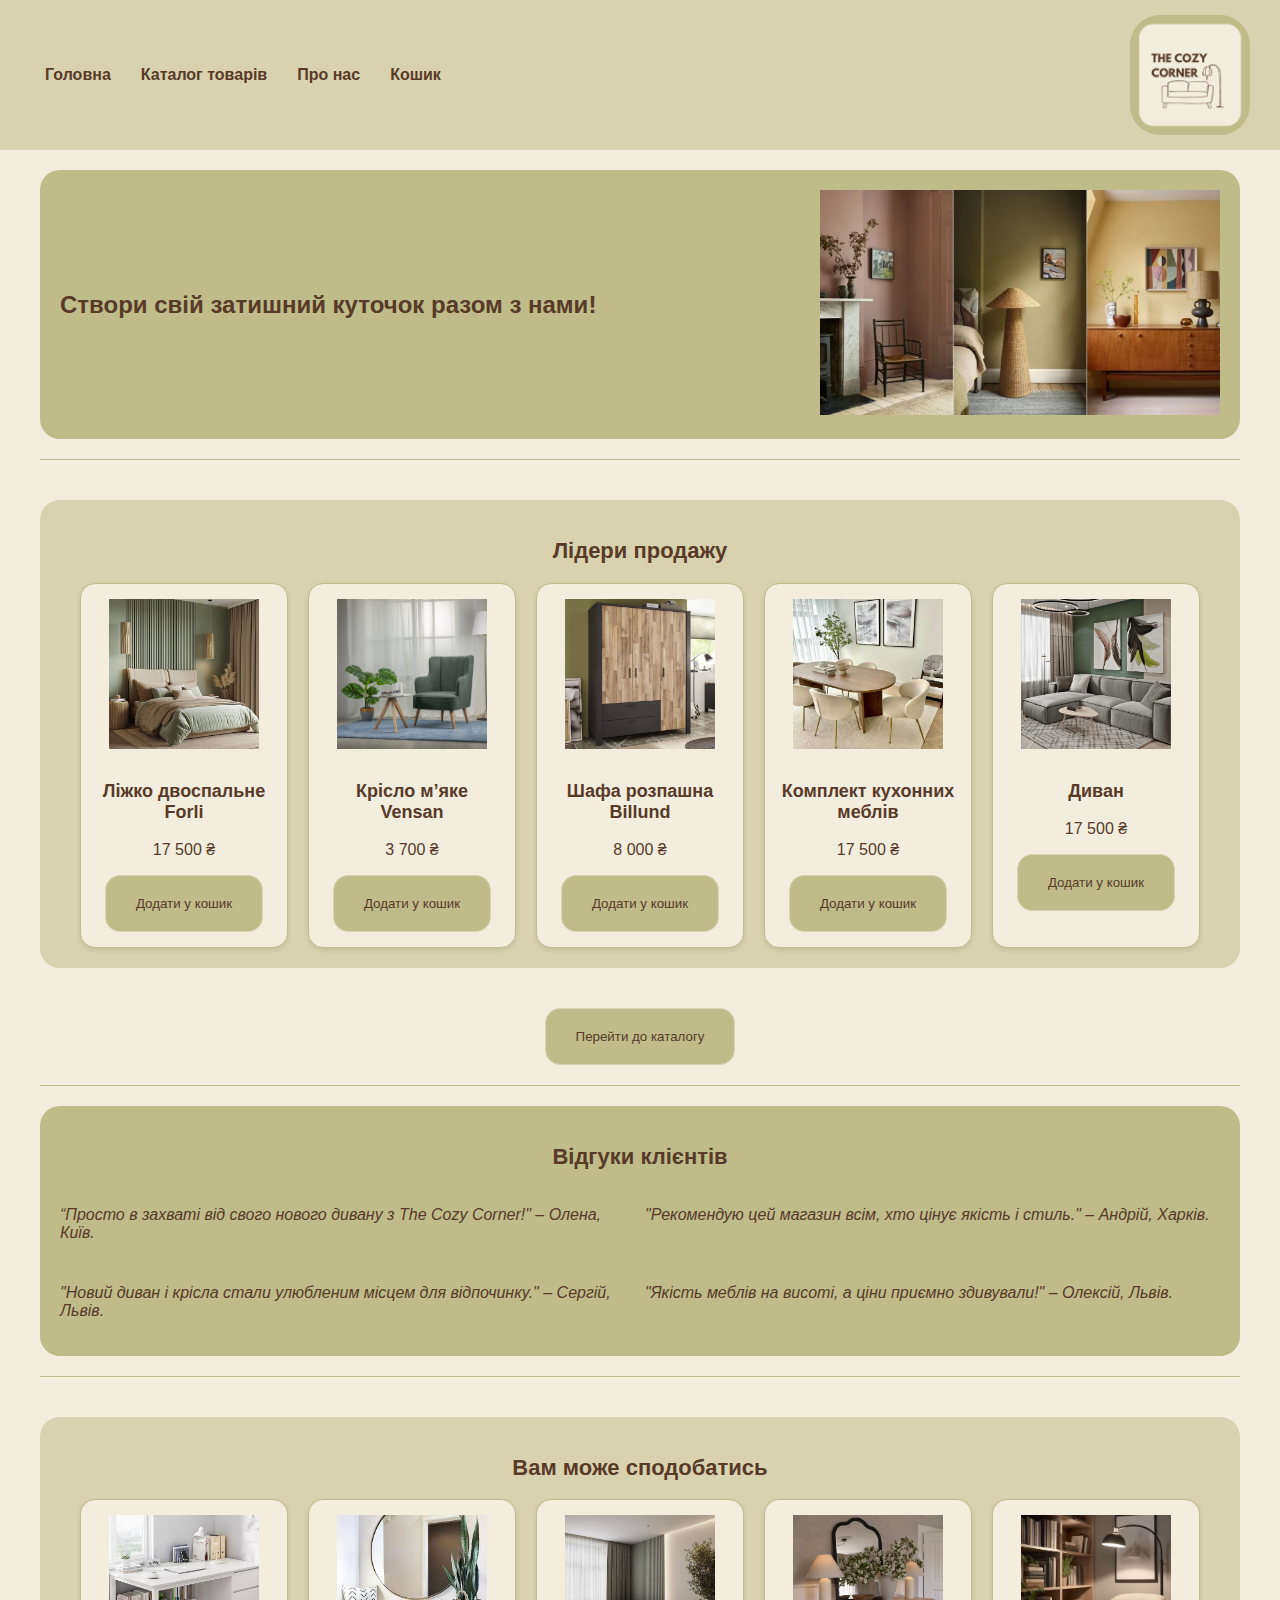
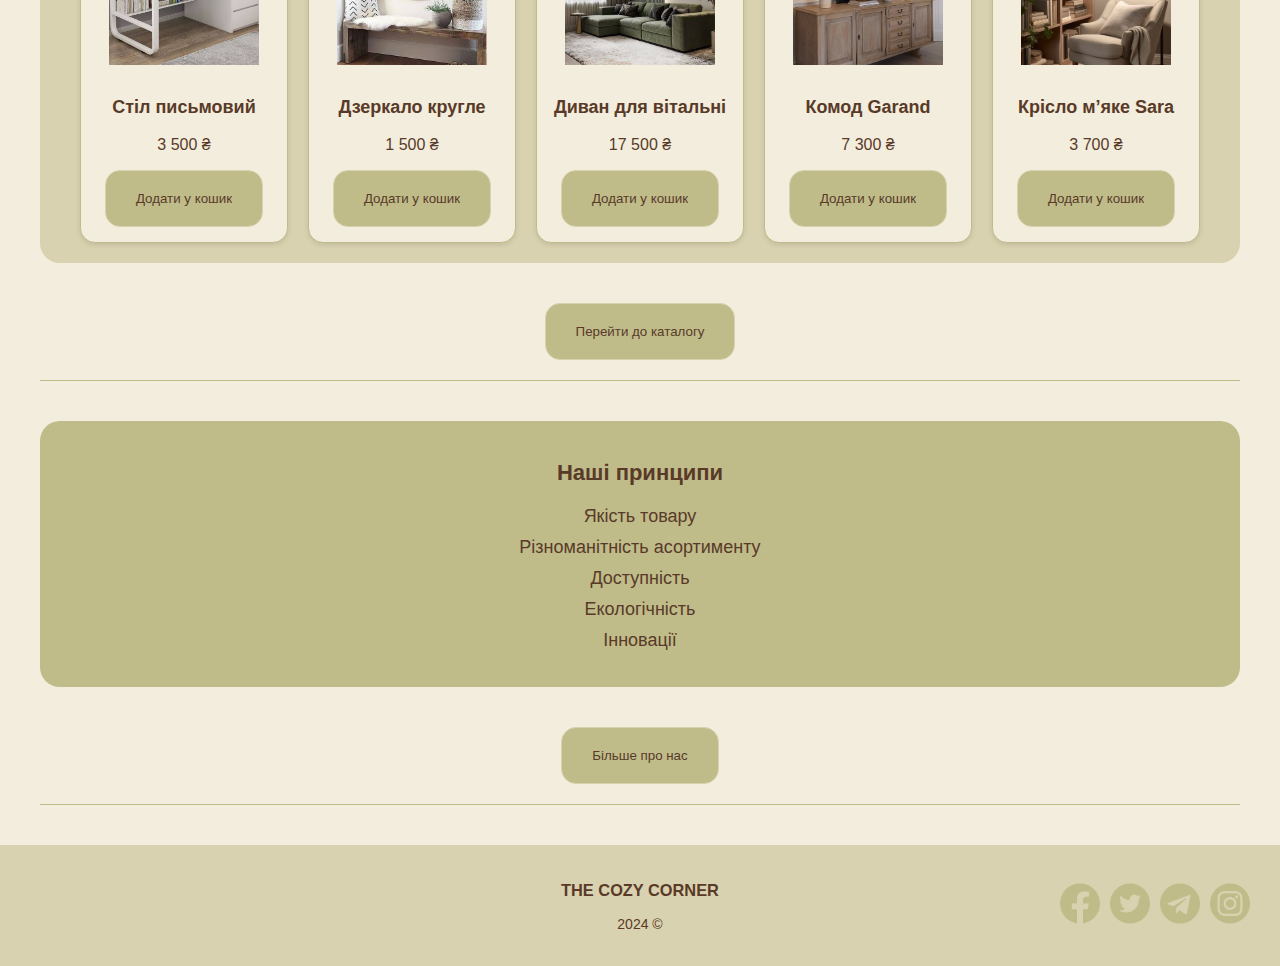
<file: index.html>
<!DOCTYPE html>
<html lang="en">
<head>
    <meta charset="UTF-8">
    <meta name="viewport" content="width=device-width, initial-scale=1.0">
    <link rel="stylesheet" href="style.css">
    <title>THE COZY CORNER</title>
</head>
<body>
    <header>
        <div class="navigation">
            <nav>
            </nav>
        </div>
        <img class="logo" src="./images/Лого.png" width="120" height="auto" alt="Логотип" style="border-radius: 30px;">
    </header>

    <main>
        <div class="intro">
            <div class="intro-text">
                <h2>     Створи свій затишний куточок разом з нами!</h2>
            </div>
            <div class="intro-img">
                <img src="./images/hero.jpg" width="450" height="auto" alt="Інтер'єр">
            </div>
        </div>
        <hr class="custom-line">

        <div class="best-sellers">
            <h2>Лідери продажу</h2>
            <div class="products-grid">
                <div class="product">
                    <img src="./images/ліжка/ліжко1.jpg" alt="Ліжко двоспальне Forli" width="150" height="150">
                    <h3>Ліжко двоспальне Forli</h3>
                    <p>17 500 ₴</p>
                    <button class="add-to-cart" 
                            data-name="Ліжко двоспальне Forli" 
                            data-price="17500" 
                            data-image="./images/ліжка/ліжко1.jpg">Додати у кошик</button>
                </div>
                
                <div class="product">
                    <img src="./images//дивани/крісло1.jpg" alt="Крісло м’яке Vensan" width="150" height="150">
                    <h3>Крісло м’яке Vensan</h3>
                    <p>3 700 ₴</p>
                    <button class="add-to-cart" 
                            data-name="Крісло м’яке Vensan" 
                            data-price="3700" 
                            data-image="./images//дивани/крісло1.jpg">Додати у кошик</button>
                </div>
                
                <div class="product">
                    <img src="./images//шафи/шафа1.jpg" alt="Шафа розпашна Billund" width="150" height="150">
                    <h3>Шафа розпашна Billund</h3>
                    <p>8 000 ₴</p>
                    <button class="add-to-cart" 
                            data-name="Шафа розпашна Billund" 
                            data-price="8000" 
                            data-image="./images//шафи/шафа1.jpg">Додати у кошик</button>
                </div>
                
                <div class="product">
                    <img src="./images//кухні/кухня1.jpg" alt="Комплект кухонних меблів" width="150" height="150">
                    <h3>Комплект кухонних меблів</h3>
                    <p>17 500 ₴</p>
                    <button class="add-to-cart" 
                            data-name="Комплект кухонних меблів" 
                            data-price="17500" 
                            data-image="./images//кухні/кухня1.jpg">Додати у кошик</button>
                </div>
                
                <div class="product">
                    <img src="./images/дивани/диван2.png" alt="Диван" width="150" height="150">
                    <h3>Диван</h3>
                    <p>17 500 ₴</p>
                    <button class="add-to-cart" 
                            data-name="Диван" 
                            data-price="17500" 
                            data-image="./images/дивани/диван2.png">Додати у кошик</button>
                </div>
            </div>
        </div>

        <div id="buttonContainer">
            <a href="catalog.html">
                <button>Перейти до каталогу</button>
            </a>
        </div>
        
        <hr class="custom-line">

        <div class="reviews">
            <h2>Відгуки клієнтів</h2>
            <div class="reviews-grid">
                <div class="review">
                    <p>“Просто в захваті від свого нового дивану з The Cozy Corner!" – Олена, Київ.</p>
                </div>
                <div class="review">
                    <p>"Рекомендую цей магазин всім, хто цінує якість і стиль." – Андрій, Харків.</p>
                </div>
                <div class="review">
                    <p>"Новий диван і крісла стали улюбленим місцем для відпочинку." – Сергій, Львів.</p>
                </div>
                <div class="review">
                    <p>"Якість меблів на висоті, а ціни приємно здивували!" – Олексій, Львів.</p>
                </div>
            </div>
        </div>

        <hr class="custom-line">
       
        <div class="recommended">
            <h2>Вам може сподобатись</h2>
            <div class="products-grid">
                <div class="product">
                    <img src="./images/столи/стіл1.jpg" alt="Стіл письмовий" width="150" height="150">
                    <h3>Стіл письмовий</h3>
                    <p>3 500 ₴</p>
                    <button class="add-to-cart" 
                            data-name="Стіл письмовий" 
                            data-price="3500" 
                            data-image="./images/столи/стіл1.jpg">Додати у кошик</button>
                </div>
                <div class="product">
                    <img src="./images/дзеркало1.jpg" alt="Дзеркало кругле" width="150" height="150">
                    <h3>Дзеркало кругле</h3>
                    <p>1 500 ₴</p>
                    <button class="add-to-cart" 
                            data-name="Дзеркало кругле" 
                            data-price="1500" 
                            data-image="./images/дзеркало1.jpg">Додати у кошик</button>
                </div>
                <div class="product">
                    <img src="./images/дивани/диван1.jpg" alt="Диван для вітальні" width="150" height="150">
                    <h3>Диван для вітальні</h3>
                    <p>17 500 ₴</p>
                    <button class="add-to-cart" 
                            data-name="Диван для вітальні" 
                            data-price="17500" 
                            data-image="./images/дивани/диван1.jpg">Додати у кошик</button>
                </div>
                <div class="product">
                    <img src="./images/комоди/комод1.jpg" alt="Комод Garand" width="150" height="150">
                    <h3>Комод Garand</h3>
                    <p>7 300 ₴</p>
                    <button class="add-to-cart" 
                            data-name="Комод Garand" 
                            data-price="7300" 
                            data-image="./images/комоди/комод1.jpg">Додати у кошик</button>
                </div>
                <div class="product">
                    <img src="./images/дивани/крісло2.png" alt="Крісло м’яке Sara" width="150" height="150">
                    <h3>Крісло м’яке Sara</h3>
                    <p>3 700 ₴</p>
                    <button class="add-to-cart" 
                            data-name="Крісло м’яке Sara" 
                            data-price="3700" 
                            data-image="./images/дивани/крісло2.png">Додати у кошик</button>
                </div>
            </div>
            
        </div>

        <div id="buttonContainer">
            <a href="catalog.html">
                <button>Перейти до каталогу</button>
            </a>
        </div>
        
        <hr class="custom-line">

        <div class="principles">
            <h2>Наші принципи</h2>
            <ul>
                <li>Якість товару</li>
                <li>Різноманітність асортименту</li>
                <li>Доступність</li>
                <li>Екологічність</li>
                <li>Інновації</li>
            </ul>
        </div>
        
        <div id="buttonContainer">
            <a href="about.html">
                <button>Більше про нас</button>
            </a>
        </div>

        <hr class="custom-line">

    </main>
    
    <footer>
        <h3>THE COZY CORNER</h3>
        <p>2024 ©</p>
        <nav>
            <ul class="social-icons">
                <li><a href="#"><img src="./icons/facebook.png" alt="Facebook"></a></li>
                <li><a href="#"><img src="./icons/twitter.png" alt="Twitter"></a></li>
                <li><a href="#"><img src="./icons/telegram.png" alt="Telegram"></a></li>
                <li><a href="#"><img src="./icons/instagram.png" alt="Instagram"></a></li>
            </ul>
        </nav>
    </footer>

    <script src="menu.js"></script>
    <script src="basket.js"></script>
    
</body>
</html>
</file>
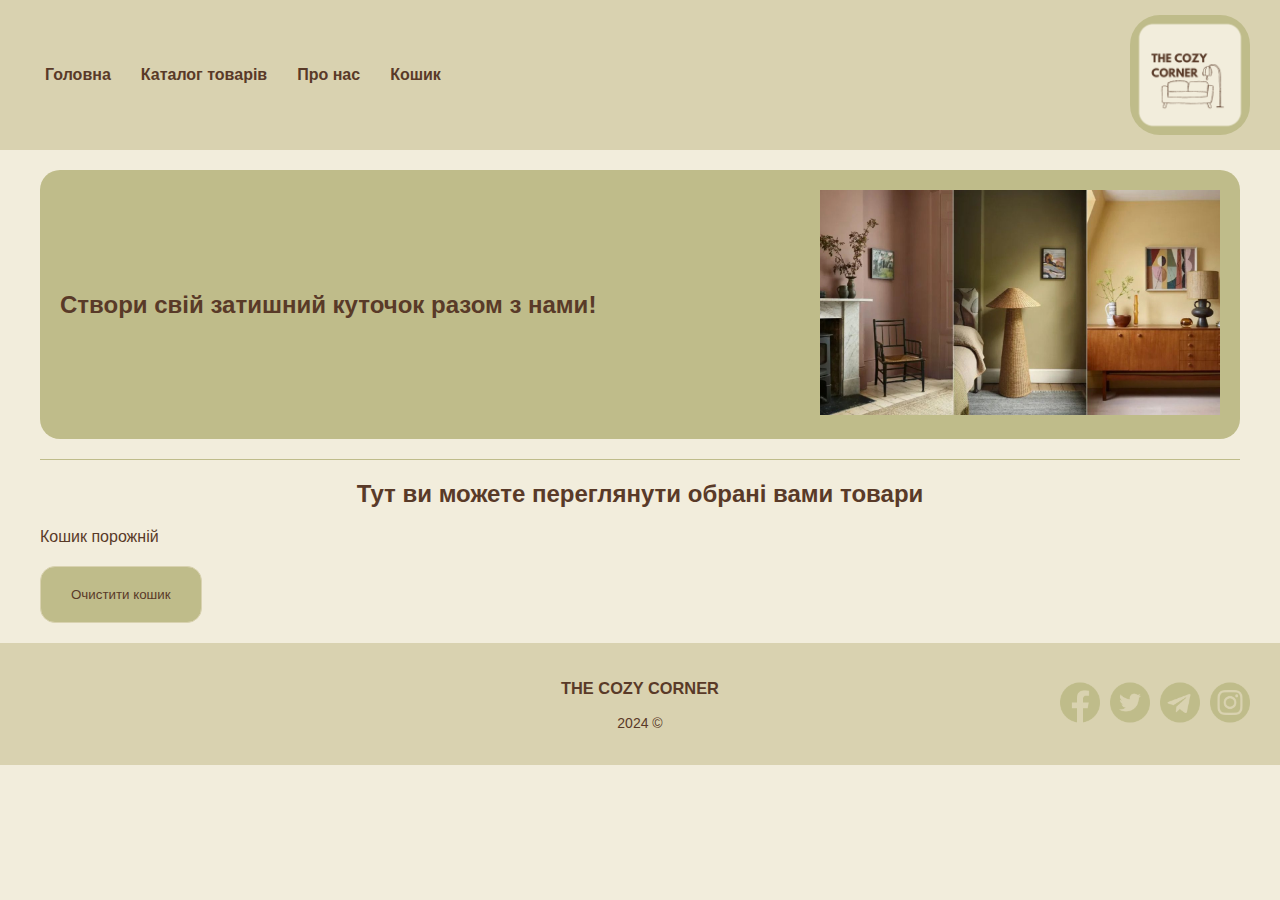
<file: basket.html>
<!DOCTYPE html>
<html lang="en">
<head>
    <meta charset="UTF-8">
    <meta name="viewport" content="width=device-width, initial-scale=1.0">
    <link rel="stylesheet" href="style.css">
    <title>КОШИК</title>
</head>
<body>
    <header>
        <div class="navigation">
            <nav>
            </nav>
        </div>
        <img class="logo" src="./images/Лого.png" width="120" height="auto" alt="Логотип" style="border-radius: 30px;">
    </header>

    <main>
        <div class="intro">
            <div class="intro-text">
                <h2>     Створи свій затишний куточок разом з нами!</h2>
            </div>
            <div class="intro-img">
                <img src="./images/hero.jpg" width="450" height="auto" alt="Інтер'єр">
            </div>
        </div>
        <hr class="custom-line">
        <h2 style="text-align: center;">Тут ви можете переглянути обрані вами товари</h2>
        <div id="cart-items"></div>
        <button id="clear-cart" style="margin-top: 20px;">Очистити кошик</button>
    </main>
    
    <footer>
        <h3>THE COZY CORNER</h3>
        <p>2024 ©</p>
        <nav>
            <ul class="social-icons">
                <li><a href="#"><img src="./icons/facebook.png" alt="Facebook"></a></li>
                <li><a href="#"><img src="./icons/twitter.png" alt="Twitter"></a></li>
                <li><a href="#"><img src="./icons/telegram.png" alt="Telegram"></a></li>
                <li><a href="#"><img src="./icons/instagram.png" alt="Instagram"></a></li>
            </ul>
        </nav>
    </footer>
    <script>
        // Відображення товарів у кошику
        const cartItemsContainer = document.getElementById('cart-items');
        const cart = JSON.parse(localStorage.getItem('cart')) || [];
    
        if (cart.length > 0) {
            cart.forEach(item => {
                const itemElement = document.createElement('div');
                itemElement.classList.add('cart-item');
    
                // Додаємо зображення товару
                const itemImage = document.createElement('img');
                itemImage.src = item.image;
                itemImage.alt = item.name;
                itemImage.width = 100;
    
                // Додаємо текстову інформацію
                const itemDetails = document.createElement('div');
                itemDetails.innerHTML = `
                    <h3>${item.name}</h3>
                    <p>${item.price} ₴</p>
                `;
    
                // Додаємо елементи до контейнера
                itemElement.appendChild(itemImage);
                itemElement.appendChild(itemDetails);
    
                cartItemsContainer.appendChild(itemElement);
            });
        } else {
            cartItemsContainer.textContent = 'Кошик порожній';
        }
    
        // Очищення кошика
        const clearCartButton = document.getElementById('clear-cart');
        clearCartButton.addEventListener('click', () => {
            localStorage.removeItem('cart');
            cartItemsContainer.textContent = 'Кошик порожній';
            alert('Кошик очищено!');
        });
    </script>

    <script src="menu.js"></script>
    <script src="basket.js"></script>
    
</body>
</html>
</file>
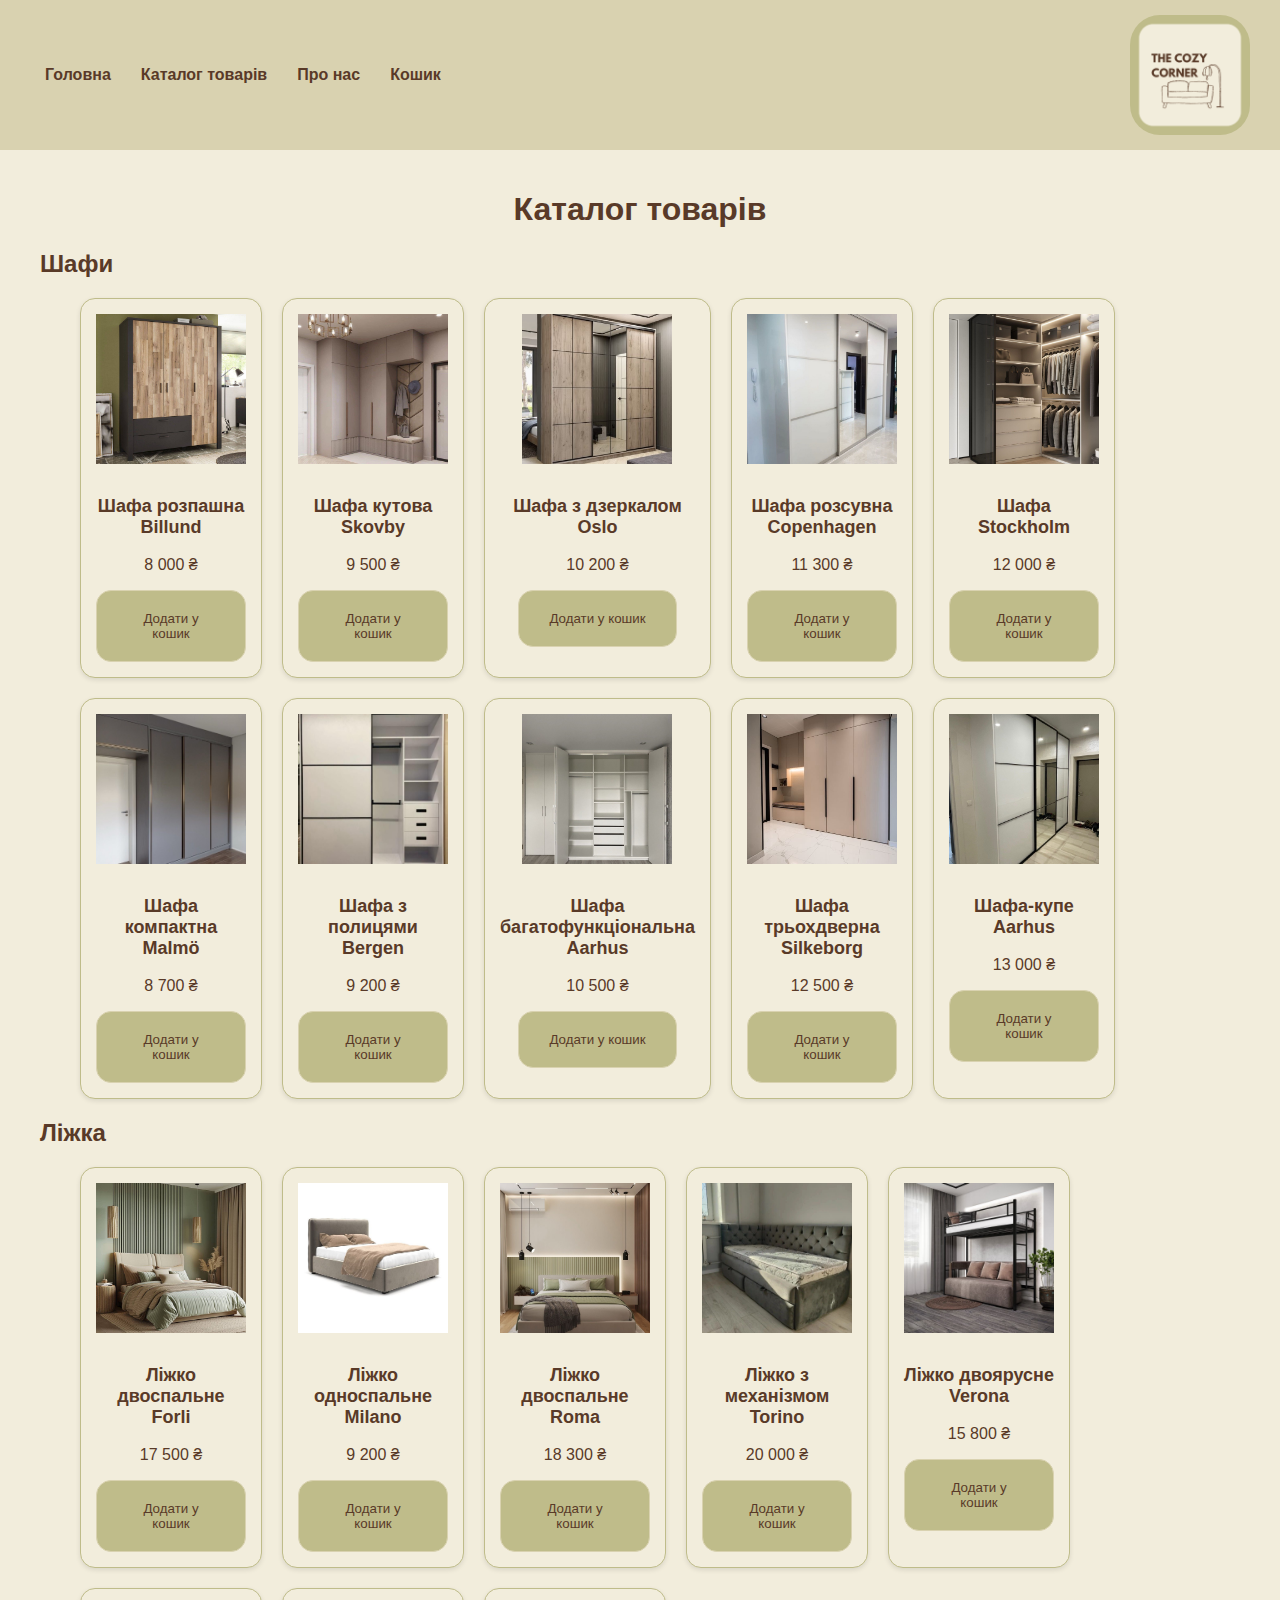
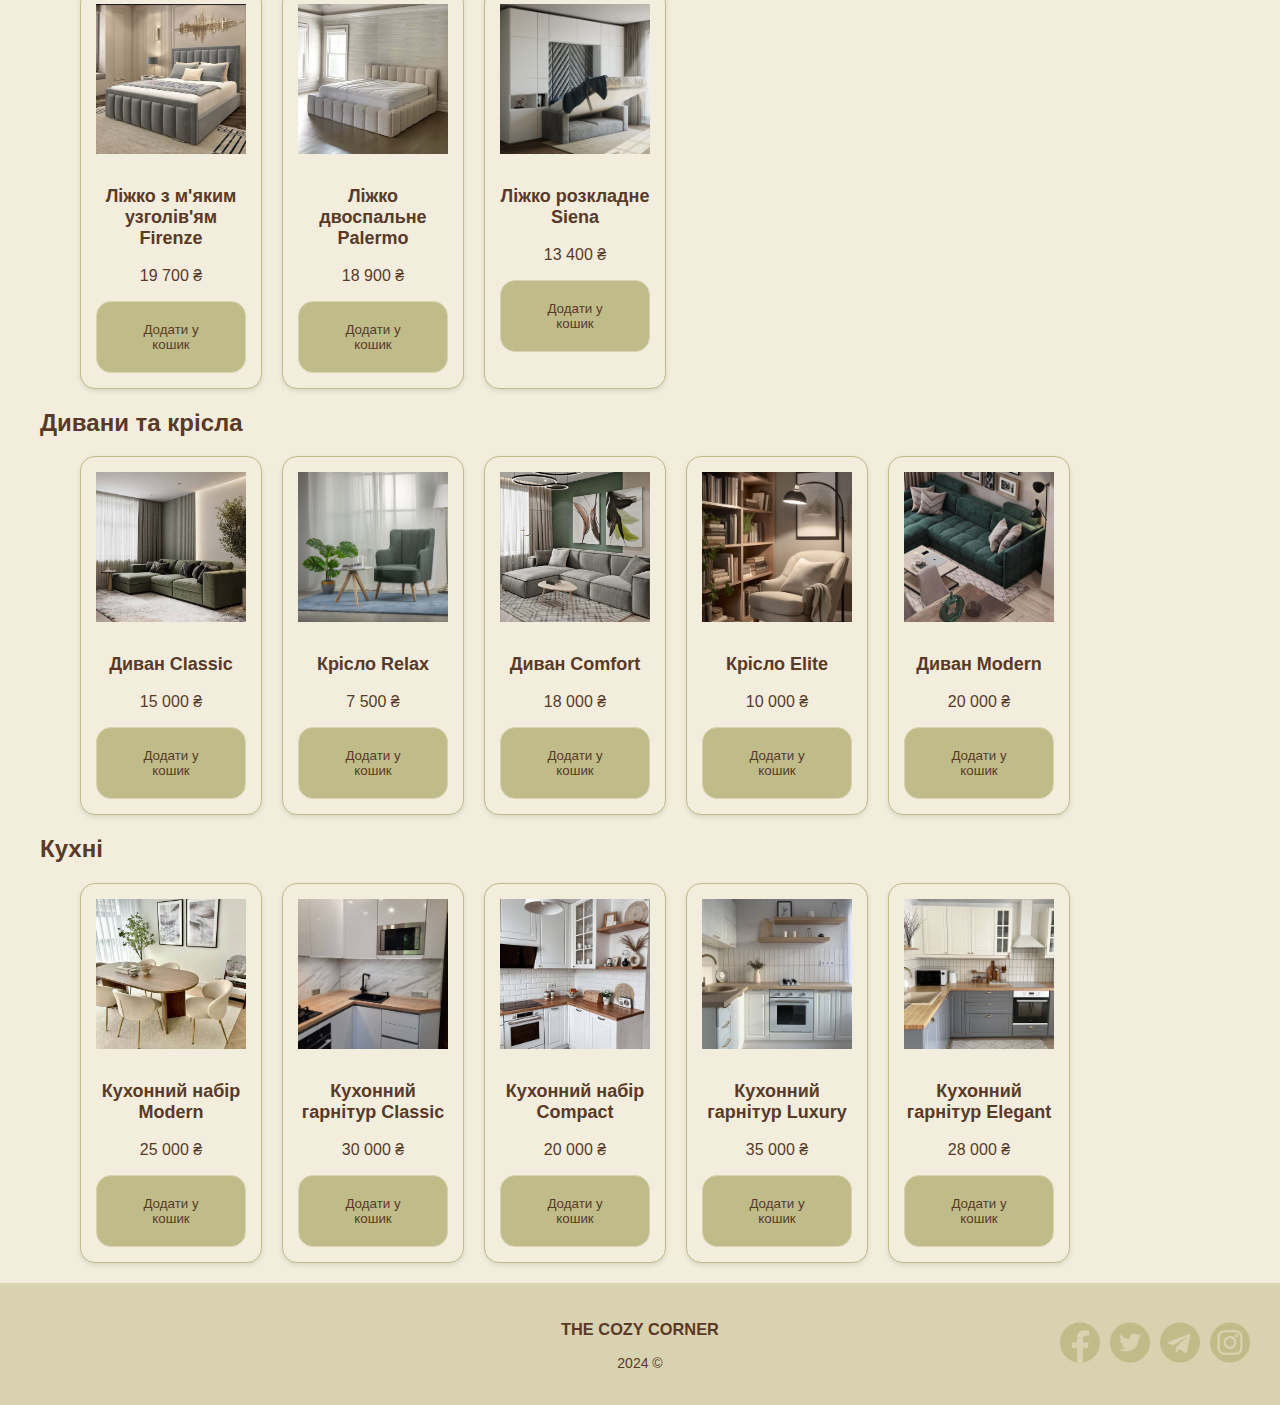
<file: catalog.html>
<!DOCTYPE html>
<html lang="en">
<head>
    <meta charset="UTF-8">
    <meta name="viewport" content="width=device-width, initial-scale=1.0">
    <link rel="stylesheet" href="style.css">
    <title>КАТАЛОГ</title>
</head>
<body>
    <header>
        <div class="navigation">
            <nav>
            </nav>
        </div>
        <img class="logo" src="./images/Лого.png" width="120" height="auto" alt="Логотип" style="border-radius: 30px;">
    </header>

    <main>
        <h1 style="text-align: center;">Каталог товарів</h1>

        <section id="wardrobes">
            <h2>Шафи</h2>
            <div class="products-grid">
                <div class="products-grid">
                    <div class="product">
                        <img src="./images/шафи/шафа1.jpg" alt="Шафа розпашна Billund" width="150" height="150">
                        <h3>Шафа розпашна Billund</h3>
                        <p>8 000 ₴</p>
                        <button class="add-to-cart" 
                                data-name="Шафа розпашна Billund" 
                                data-price="8000" 
                                data-image="./images/шафи/шафа1.jpg">Додати у кошик</button>
                    </div>
                    <div class="product">
                        <img src="./images/шафи/шафа2.png" alt="Шафа кутова Skovby" width="150" height="150">
                        <h3>Шафа кутова Skovby</h3>
                        <p>9 500 ₴</p>
                        <button class="add-to-cart" 
                                data-name="Шафа кутова Skovby" 
                                data-price="9500" 
                                data-image="./images/шафи/шафа2.png">Додати у кошик</button>
                    </div>
                    <div class="product">
                        <img src="./images/шафи/шафа3.png" alt="Шафа з дзеркалом Oslo" width="150" height="150">
                        <h3>Шафа з дзеркалом Oslo</h3>
                        <p>10 200 ₴</p>
                        <button class="add-to-cart" 
                                data-name="Шафа з дзеркалом Oslo" 
                                data-price="10200" 
                                data-image="./images/шафи/шафа3.png">Додати у кошик</button>
                    </div>
                    <div class="product">
                        <img src="./images/шафи/шафа4.png" alt="Шафа розсувна Copenhagen" width="150" height="150">
                        <h3>Шафа розсувна Copenhagen</h3>
                        <p>11 300 ₴</p>
                        <button class="add-to-cart" 
                                data-name="Шафа розсувна Copenhagen" 
                                data-price="11300" 
                                data-image="./images/шафи/шафа4.png">Додати у кошик</button>
                    </div>
                    <div class="product">
                        <img src="./images/шафи/шафа5.png" alt="Шафа Stockholm" width="150" height="150">
                        <h3>Шафа Stockholm</h3>
                        <p>12 000 ₴</p>
                        <button class="add-to-cart" 
                                data-name="Шафа Stockholm" 
                                data-price="12000" 
                                data-image="./images/шафи/шафа5.png">Додати у кошик</button>
                    </div>
                    <div class="product">
                        <img src="./images/шафи/шафа6.png" alt="Шафа компактна Malmö" width="150" height="150">
                        <h3>Шафа компактна Malmö</h3>
                        <p>8 700 ₴</p>
                        <button class="add-to-cart" 
                                data-name="Шафа компактна Malmö" 
                                data-price="8700" 
                                data-image="./images/шафи/шафа6.png">Додати у кошик</button>
                    </div>
                    <div class="product">
                        <img src="./images/шафи/шафа7.png" alt="Шафа з полицями Bergen" width="150" height="150">
                        <h3>Шафа з полицями Bergen</h3>
                        <p>9 200 ₴</p>
                        <button class="add-to-cart" 
                                data-name="Шафа з полицями Bergen" 
                                data-price="9200" 
                                data-image="./images/шафи/шафа7.png">Додати у кошик</button>
                    </div>
                    <div class="product">
                        <img src="./images/шафи/шафа8.png" alt="Шафа багатофункціональна Aarhus" width="150" height="150">
                        <h3>Шафа багатофункціональна Aarhus</h3>
                        <p>10 500 ₴</p>
                        <button class="add-to-cart" 
                                data-name="Шафа багатофункціональна Aarhus" 
                                data-price="10500" 
                                data-image="./images/шафи/шафа8.png">Додати у кошик</button>
                    </div>
                    <div class="product">
                        <img src="./images/шафи/шафа9.png" alt="Шафа трьохдверна Silkeborg" width="150" height="150">
                        <h3>Шафа трьохдверна Silkeborg</h3>
                        <p>12 500 ₴</p>
                        <button class="add-to-cart" 
                                data-name="Шафа трьохдверна Silkeborg" 
                                data-price="12500" 
                                data-image="./images/шафи/шафа9.png">Додати у кошик</button>
                    </div>
                    <div class="product">
                        <img src="./images/шафи/шафа10.png" alt="Шафа-купе Aarhus" width="150" height="150">
                        <h3>Шафа-купе Aarhus</h3>
                        <p>13 000 ₴</p>
                        <button class="add-to-cart" 
                                data-name="Шафа-купе Aarhus" 
                                data-price="13000" 
                                data-image="./images/шафи/шафа10.png">Додати у кошик</button>
                    </div>
                </div>
                
        </div>
            
        </section>
        
        <section id="beds">
            <h2>Ліжка</h2>
              <div class="products-grid">
                <div class="products-grid">
                    <div class="product">
                        <img src="./images/ліжка/ліжко1.jpg" alt="Ліжко двоспальне Forli" width="150" height="150">
                        <h3>Ліжко двоспальне Forli</h3>
                        <p>17 500 ₴</p>
                        <button class="add-to-cart" 
                                data-name="Ліжко двоспальне Forli" 
                                data-price="17500" 
                                data-image="./images/ліжка/ліжко1.jpg">Додати у кошик</button>
                    </div>
                    <div class="product">
                        <img src="./images/ліжка/ліжко2.png" alt="Ліжко односпальне Milano" width="150" height="150">
                        <h3>Ліжко односпальне Milano</h3>
                        <p>9 200 ₴</p>
                        <button class="add-to-cart" 
                                data-name="Ліжко односпальне Milano" 
                                data-price="9200" 
                                data-image="./images/ліжка/ліжко2.png">Додати у кошик</button>
                    </div>
                    <div class="product">
                        <img src="./images/ліжка/ліжко3.png" alt="Ліжко двоспальне Roma" width="150" height="150">
                        <h3>Ліжко двоспальне Roma</h3>
                        <p>18 300 ₴</p>
                        <button class="add-to-cart" 
                                data-name="Ліжко двоспальне Roma" 
                                data-price="18300" 
                                data-image="./images/ліжка/ліжко3.png">Додати у кошик</button>
                    </div>
                    <div class="product">
                        <img src="./images/ліжка/ліжко4.png" alt="Ліжко з механізмом Torino" width="150" height="150">
                        <h3>Ліжко з механізмом Torino</h3>
                        <p>20 000 ₴</p>
                        <button class="add-to-cart" 
                                data-name="Ліжко з механізмом Torino" 
                                data-price="20000" 
                                data-image="./images/ліжка/ліжко4.png">Додати у кошик</button>
                    </div>
                    <div class="product">
                        <img src="./images/ліжка/ліжко5.png" alt="Ліжко двоярусне Verona" width="150" height="150">
                        <h3>Ліжко двоярусне Verona</h3>
                        <p>15 800 ₴</p>
                        <button class="add-to-cart" 
                                data-name="Ліжко двоярусне Verona" 
                                data-price="15800" 
                                data-image="./images/ліжка/ліжко5.png">Додати у кошик</button>
                    </div>
                    <div class="product">
                        <img src="./images/ліжка/ліжко6.png" alt="Ліжко з м'яким узголів'ям Firenze" width="150" height="150">
                        <h3>Ліжко з м'яким узголів'ям Firenze</h3>
                        <p>19 700 ₴</p>
                        <button class="add-to-cart" 
                                data-name="Ліжко з м'яким узголів'ям Firenze" 
                                data-price="19700" 
                                data-image="./images/ліжка/ліжко6.png">Додати у кошик</button>
                    </div>
                    <div class="product">
                        <img src="./images/ліжка/ліжко7.png" alt="Ліжко двоспальне Palermo" width="150" height="150">
                        <h3>Ліжко двоспальне Palermo</h3>
                        <p>18 900 ₴</p>
                        <button class="add-to-cart" 
                                data-name="Ліжко двоспальне Palermo" 
                                data-price="18900" 
                                data-image="./images/ліжка/ліжко7.png">Додати у кошик</button>
                    </div>
                    <div class="product">
                        <img src="./images/ліжка/ліжко8.png" alt="Ліжко розкладне Siena" width="150" height="150">
                        <h3>Ліжко  розкладне  Siena</h3>
                        <p>13 400 ₴</p>
                        <button class="add-to-cart" 
                                data-name="Ліжко розкладне Siena" 
                                data-price="13400" 
                                data-image="./images/ліжка/ліжко8.png">Додати у кошик</button>
                    </div>
                </div>
                
            </div>
        </section>
    
        <section id="sofas">
            <h2>Дивани та крісла</h2>
            <div class="products-grid">
                <div class="products-grid">
                    <div class="product">
                        <img src="./images/дивани/диван1.jpg" alt="Диван Classic" width="150" height="150">
            <h3>Диван Classic</h3>
            <p>15 000 ₴</p>
            <button class="add-to-cart" 
                    data-name="Диван Classic" 
                    data-price="15000" 
                    data-image="./images/дивани/диван1.jpg">Додати у кошик</button>
        </div>
        <div class="product">
            <img src="./images/дивани/крісло1.jpg" alt="Крісло Relax" width="150" height="150">
            <h3>Крісло Relax</h3>
            <p>7 500 ₴</p>
            <button class="add-to-cart" 
                    data-name="Крісло Relax" 
                    data-price="7500" 
                    data-image="./images/дивани/крісло1.jpg">Додати у кошик</button>
        </div>
        <div class="product">
            <img src="./images/дивани/диван2.png" alt="Диван Comfort" width="150" height="150">
            <h3>Диван Comfort</h3>
            <p>18 000 ₴</p>
            <button class="add-to-cart" 
                    data-name="Диван Comfort" 
                    data-price="18000" 
                    data-image="./images/дивани/диван2.png">Додати у кошик</button>
        </div>
        <div class="product">
            <img src="./images/дивани/крісло2.png" alt="Крісло Elite" width="150" height="150">
            <h3>Крісло Elite</h3>
            <p>10 000 ₴</p>
            <button class="add-to-cart" 
                    data-name="Крісло Elite" 
                    data-price="10000" 
                    data-image="./images/дивани/крісло2.png">Додати у кошик</button>
        </div>
        <div class="product">
            <img src="./images/дивани/диван3.png" alt="Диван Modern" width="150" height="150">
            <h3>Диван Modern</h3>
            <p>20 000 ₴</p>
            <button class="add-to-cart" 
                    data-name="Диван Modern" 
                    data-price="20000" 
                    data-image="./images/дивани/диван3.png">Додати у кошик</button>
        </div>
                   
                </div>
          
        </section>
    
        
        <section id="kitchens">
            <h2>Кухні</h2>
            <div class="products-grid">
                <div class="products-grid">
                    <div class="product">
                        <img src="./images/кухні/кухня1.jpg" alt="Кухонний набір Modern" width="150" height="150">
                        <h3>Кухонний набір Modern</h3>
                        <p>25 000 ₴</p>
                        <button class="add-to-cart" 
                                data-name="Кухонний набір Modern" 
                                data-price="25000" 
                                data-image="./images/кухні/кухня1.jpg">Додати у кошик</button>
                    </div>
                    <div class="product">
                        <img src="./images/кухні/кухня2.png" alt="Кухонний гарнітур Classic" width="150" height="150">
                        <h3>Кухонний гарнітур Classic</h3>
                        <p>30 000 ₴</p>
                        <button class="add-to-cart" 
                                data-name="Кухонний гарнітур Classic" 
                                data-price="30000" 
                                data-image="./images/кухні/кухня2.png">Додати у кошик</button>
                    </div>
                    <div class="product">
                        <img src="./images/кухні/кухня3.png" alt="Кухонний набір Compact" width="150" height="150">
                        <h3>Кухонний набір Compact</h3>
                        <p>20 000 ₴</p>
                        <button class="add-to-cart" 
                                data-name="Кухонний набір Compact" 
                                data-price="20000" 
                                data-image="./images/кухні/кухня3.png">Додати у кошик</button>
                    </div>
                    <div class="product">
                        <img src="./images/кухні/кухня4.png" alt="Кухонний гарнітур Luxury" width="150" height="150">
                        <h3>Кухонний гарнітур Luxury</h3>
                        <p>35 000 ₴</p>
                        <button class="add-to-cart" 
                                data-name="Кухонний гарнітур Luxury" 
                                data-price="35000" 
                                data-image="./images/кухні/кухня4.png">Додати у кошик</button>
                    </div>
                    <div class="product">
                        <img src="./images/кухні/кухня5.png" alt="Кухонний гарнітур Elegant" width="150" height="150">
                        <h3>Кухонний гарнітур Elegant</h3>
                        <p>28 000 ₴</p>
                        <button class="add-to-cart" 
                                data-name="Кухонний гарнітур Elegant" 
                                data-price="28000" 
                                data-image="./images/кухні/кухня5.png">Додати у кошик</button>
                    </div>
                </div>
 
                
        </section>
        
       
    
    </main>
    
    <footer>
        <h3>THE COZY CORNER</h3>
        <p>2024 ©</p>
        <nav>
            <ul class="social-icons">
                <li><a href="#"><img src="./icons/facebook.png" alt="Facebook"></a></li>
                <li><a href="#"><img src="./icons/twitter.png" alt="Twitter"></a></li>
                <li><a href="#"><img src="./icons/telegram.png" alt="Telegram"></a></li>
                <li><a href="#"><img src="./icons/instagram.png" alt="Instagram"></a></li>
            </ul>
        </nav>
    </footer>

    <script src="menu.js"></script>
    <script src="basket.js"></script>
</body>
</html>
</file>
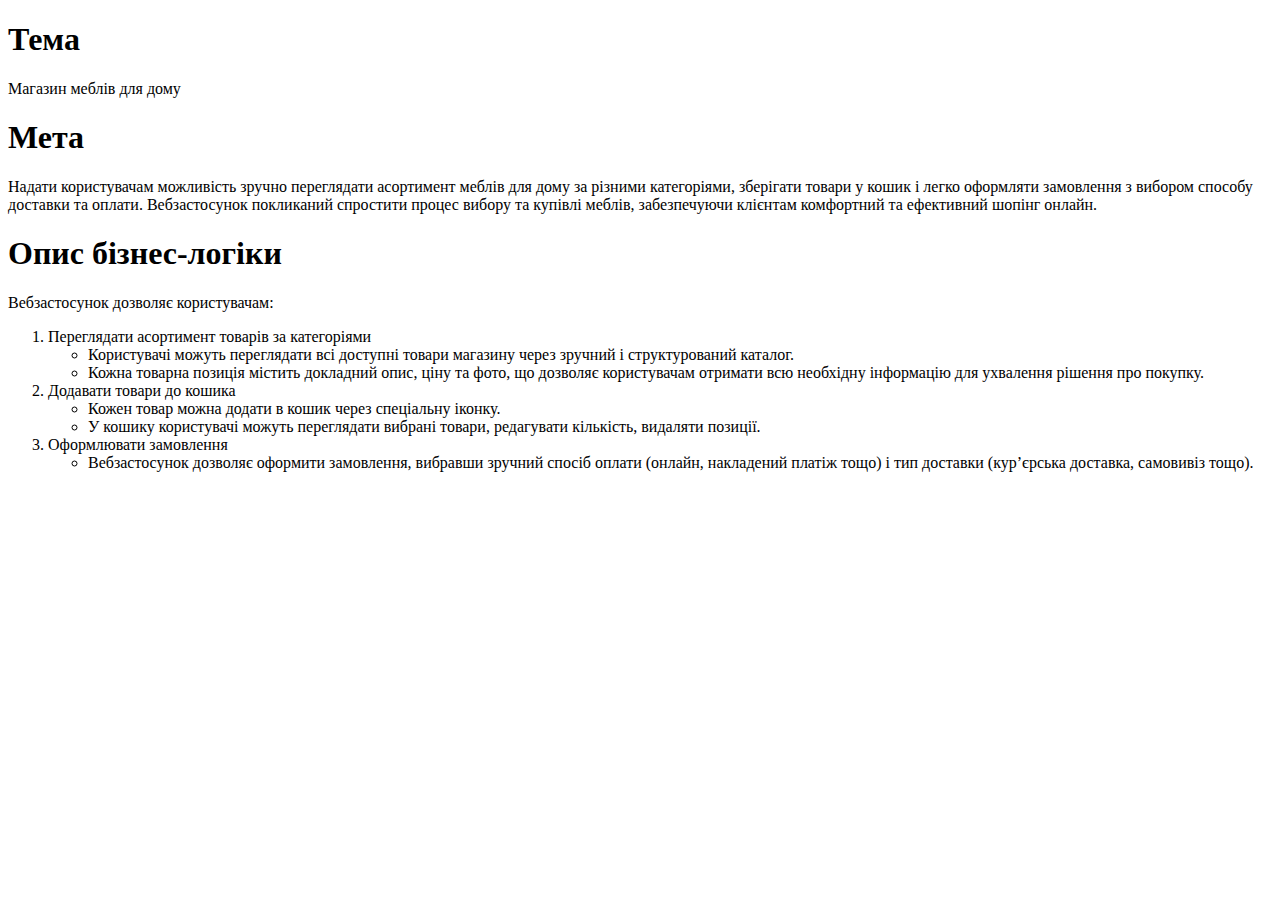
<file: description.html>
<!DOCTYPE html>
<html lang="en">
<head>
    <meta charset="UTF-8">
    <meta name="viewport" content="width=device-width, initial-scale=1.0">
    <title>Опис бізнес-логіки </title>
</head>
<body>
    <h1>Тема</h1>
    <p> Магазин меблів для дому</p>
    <h1>Мета</h1>
    <p>Надати користувачам можливість зручно переглядати асортимент меблів для дому за різними категоріями, зберігати товари у кошик і легко оформляти замовлення з вибором способу доставки та оплати. Вебзастосунок покликаний спростити процес вибору та купівлі меблів, забезпечуючи клієнтам комфортний та ефективний шопінг онлайн.</p>
    <h1>Опис бізнес-логіки </h1>
    <p>Вебзастосунок дозволяє користувачам:</p>
        <ol>
            <li>Переглядати асортимент товарів за категоріями</li>
            <ul>
                <li>Користувачі можуть переглядати всі доступні товари магазину через зручний і структурований каталог.</li>
                <li>Кожна товарна позиція містить докладний опис, ціну та фото, що дозволяє користувачам отримати всю необхідну інформацію для ухвалення рішення про покупку.</li>
            </ul>
            <li>
                Додавати товари до кошика
            </li>
            <ul>
                <li>Кожен товар можна додати в кошик через спеціальну іконку.</li>
                <li>У кошику користувачі можуть переглядати вибрані товари, редагувати кількість, видаляти позиції.</li>
            </ul>
            <li>
                Оформлювати замовлення
            </li>
            <ul>
                <li>Вебзастосунок дозволяє оформити замовлення, вибравши зручний спосіб оплати (онлайн, накладений платіж тощо) і тип доставки (кур’єрська доставка, самовивіз тощо).</li>
            </ul>
        </ol>
</body>
</html>
</file>
<file: style.css>
/* ===========================
   Загальні стилі
   =========================== */

   body {
    font-family: 'Arial', sans-serif;
    background-color: #F2EDDC;
    color: #593A28;
    margin: 0;
    padding: 0;
  }
  
  /* ===========================
     Шапка (Header)
     =========================== */
  
  header {
    background-color: #D9D2B0;
    display: flex;
    justify-content: space-between;
    align-items: center;
    padding: 15px 30px;
  }
  
  header img {
    max-width: 150px;
  }
  
  /* ===========================
     Основне меню навігації
     =========================== */
  
  .menu-list {
    list-style: none;
    padding: 0;
    margin: 0;
  }
  
  .menu-list .has-submenu > ul {
    display: none;
    position: absolute;
    list-style: none;
    padding: 0;
    margin: 0;
  }
  
  .menu-list .has-submenu.open > ul {
    display: block;
  }
  
  .menu-link {
    text-decoration: none;
    color: #333;
  }
  
  /* Стилі основного меню */
  .navigation nav {
    display: flex;
    justify-content: center;
    background-color: #D9D2B0;
  }
  
  .navigation ul {
    list-style-type: none;
    padding: 0;
    margin: 0;
    display: flex;
  }
  
  .navigation li {
    position: relative;
  }
  
  .navigation a {
    display: block;
    padding: 10px 15px;
    color: #593A28;
    text-decoration: none;
    font-weight: bold;
    border-radius: 10px;
  }
  
  .navigation li:hover > a {
    background-color: #BFBC8A;
  }
  
  /* Стилі підменю */
  .navigation ul ul {
    display: none;
    position: absolute;
    top: 100%;
    left: 0;
    background-color: #d2cbaa;
    flex-direction: column;
    border-radius: 10px;
  }
  
  .navigation ul li:hover > ul {
    display: block;
  }
  
  .navigation ul ul li a {
    padding: 10px;
  }
  
  .navigation ul ul li a:hover {
    background-color: #BFBC8A;
  }
  
  /* ===========================
     Основний контент
     =========================== */
  
  main {
    padding: 20px;
    max-width: 1200px;
    margin: 0 auto;
  }
  
  /* Блок "intro" */
  .intro {
    display: flex;
    justify-content: space-between;
    align-items: center;
    padding: 20px;
    background-color: #BFBC8A;
    border-radius: 20px;
  }
  
  .intro h2 {
    font-size: 24px;
    color: #593A28;
  }
  
  .intro-img img {
    max-width: 400px;
  }
  
  /* Користувацька лінія */
  .custom-line {
    border: 0;
    height: 1px;
    background: #BFBC8A;
    margin: 20px 0;
  }
  
  /* ===========================
     Блоки "Best Sellers" і "Recommended"
     =========================== */

    
   
  
  .best-sellers, .recommended {
    margin: 40px 0;
    background-color: #D9D2B0;
    padding: 20px;
    border-radius: 20px;
  }
  
  .best-sellers h2, .recommended h2 {
    font-size: 22px;
    text-align: center;
    color: #593A28;
  }
  
  .products-grid {
    display: grid;
    grid-template-columns: repeat(auto-fill, minmax(200px, 1fr));
    gap: 20px;
    padding: 0 20px;
  }
  
  /* Стиль продуктів */
  .product {
    background-color: #F2EDDC;
    border: 1px solid #BFBC8A;
    border-radius: 15px;
    text-align: center;
    padding: 15px;
    box-shadow: 0 2px 5px rgba(0, 0, 0, 0.1);
  }
  
  .product img {
    max-width: 150px;
    height: 150px;
    object-fit: cover;
    margin-bottom: 10px;
  }
  
  .product h3 {
    font-size: 18px;
    color: #593A28;
  }
  
  .product p {
    font-size: 16px;
    color: #593A28;
  }
  
  /* ===========================
     Кнопки
     =========================== */
  
  #buttonContainer {
    display: flex;
    justify-content: center;
    margin: 20px 0;
  }
  
  button {
    background-color: #BFBC8A;
    color: #593A28;
    padding: 20px 30px;
    border: 1px solid #D9D2B0;
    border-radius: 15px;
    cursor: pointer;
  }
  
  button:hover {
    background-color: #A29F78;
  }
  
  /* ===========================
     Відгуки
     =========================== */
  
  .reviews {
    background-color: #BFBC8A;
    padding: 20px;
    border-radius: 20px;
  }
  
  .reviews h2 {
    font-size: 22px;
    text-align: center;
    margin-bottom: 20px;
  }
  
  .reviews-grid {
    display: grid;
    grid-template-columns: 1fr;
    gap: 10px;
  }
  
  .review {
    font-style: italic;
    font-size: 16px;
    color: #593A28;
  }
  
  /* ===========================
     Принципи (Principles)
     =========================== */
  
  .principles {
    margin: 40px 0;
    padding: 20px;
    background-color: #BFBC8A;
    border-radius: 20px;
  }
  
  .principles h2 {
    text-align: center;
    font-size: 22px;
    margin-bottom: 20px;
  }
  
  .principles ul {
    list-style-type: none;
    padding: 0;
    text-align: center;
  }
  
  .principles li {
    font-size: 18px;
    color: #593A28;
    margin-bottom: 10px;
  }
  
  /* ===========================
     Підвал (Footer)
     =========================== */
  
  footer {
    background-color: #D9D2B0;
    text-align: center;
    padding: 20px;
    font-size: 14px;
  }
  
  footer a {
    color: #593A28;
    text-decoration: none;
  }
  
  /* Стилі іконок соціальних мереж */
  .social-icons {
    list-style: none;
    display: flex;
    justify-content: center;
    gap: 10px;
    padding: 0;
    margin: 0;
  }
  
  .social-icons li {
    display: inline-block;
  }
  
  .social-icons li a {
    display: inline-block;
    width: 40px;
  }
  
  .social-icons li img {
    width: 100%;
    height: auto;
    object-fit: contain;
  }
  
  footer {
    background-color: #D9D2B0;
    text-align: center;
    padding: 20px;
    font-size: 14px;
    position: relative;
  }
  
  footer .social-icons {
    position: absolute;
    right: 30px;
    top: 50%;
    transform: translateY(-50%);
  }

/* Медія-запит для мобільних пристроїв з шириною екрану до 768px */
@media (max-width: 768px) {
  
  header {
    flex-direction: column; /* Елементи заголовка один під одним */
    padding: 10px 20px; 
  }

  .navigation ul {
    flex-direction: column; /* Навігаційне меню  вертикально */
    gap: 10px; 
  }

  .intro {
    flex-direction: column; /* Текст і зображення один під одним */
    text-align: center; 
  }

  .intro-img img {
    max-width: 100%; 
    margin-top: 20px; 
  }

  .products-grid {
    grid-template-columns: 1fr; /* Всі продукти в один стовпець */
    padding: 0; 
  }

  .best-sellers, .recommended, .reviews, .principles {
    padding: 10px; 
  }

  button {
    padding: 15px 20px; 
  }

  footer {
    padding: 15px; 
  }

  footer .social-icons {
    position: static; /* Іконки соціальних мереж будуть розташовані звичайно */
    justify-content: center; /* Вирівнювання іконок по центру */
    transform: none; /* Відміна попереднього зміщення для адаптації */
    margin-top: 10px; 
  }
}


/* Медія-запит для планшетів з шириною екрану від 769px до 1024px */
@media (min-width: 769px) and (max-width: 1024px) {
  
  header {
    padding: 10px 20px; 
  }

  .intro {
    flex-direction: column; /* Блок "intro"- вертикальний */
  }

  .intro-img img {
    max-width: 80%; 
  }

  .products-grid {
    grid-template-columns: repeat(2, 1fr); /* Продукти в 2 колонки */
  }

  .reviews-grid {
    grid-template-columns: 1fr; /* Відгуки в 1 колонку */
  }

  .best-sellers, .recommended {
    padding: 20px; 
  }

  footer {
    padding: 15px; 
  }

  footer .social-icons {
    right: 10px; 
  }
}


/* Медія-запит для десктопів з шириною екрану від 1025px і більше */
@media (min-width: 1025px) {
  
  .intro {
    flex-direction: row; /* Елементи горизонтально */
  }

  .products-grid {
    grid-template-columns: repeat(5, 1fr); /* Продукти  в 5 колонок */
  }

  .reviews-grid {
    grid-template-columns: 1fr 1fr; /* Відгуки в 2 колонки */
  }

  footer .social-icons {
    right: 30px; 
  }
}


  /* ABOUT */
.gallery {
  display: grid;
  grid-template-columns: repeat(4, 1fr);
  gap: 40px;
  list-style: none;
  padding: 0;
}

.gallery__item {
  background-color: #BFBC8A;
  padding: 5px;
  border-radius: 5px;
}

.gallery__image {
  width: 100%;
  height: 100%;
  object-fit: cover;
  display: block;
  border-radius: 5px;
  cursor: pointer;
  transition: transform 0.3s ease, box-shadow 0.3s ease;
}

.gallery__image:hover {
  transform: scale(1.05);
  box-shadow: 0 6px 10px rgba(0, 0, 0, 0.2);
}



/* Стиль для елементів кошика */
.cart-item {
  display: flex;
  align-items: center;
  justify-content: space-between;
  background-color: #F2EDDC;
  border: 1px solid #BFBC8A;
  border-radius: 10px;
  padding: 15px;
  margin-bottom: 15px;
  box-shadow: 0 2px 5px rgba(0, 0, 0, 0.1);
}

/* Збільшене зображення товару */
.cart-item img {
  width: 170px; /* Збільшено ширину */
  height: 170px; /* Збільшено висоту */
  object-fit: cover;
  border-radius: 10px;
  margin-right: 20px; /* Збільшено відступ між зображенням і текстом */
}

/* Вирівнювання текстової інформації */
.cart-item .cart-item-details {
  flex-grow: 1;
}

.cart-item h3 {
  font-size: 20px; /* Трохи більший шрифт для заголовка */
  color: #593A28;
  margin: 0 0 5px 0;
}

.cart-item p {
  font-size: 18px; /* Трохи більший шрифт для ціни */
  color: #593A28;
  margin: 0;
}

/* Стиль для кнопки "Видалити" або "Очистити" */
.cart-item button {
  background-color: #BFBC8A;
  color: #593A28;
  border: 1px solid #D9D2B0;
  border-radius: 10px;
  padding: 10px 15px;
  cursor: pointer;
    /* Центрування кнопки */
    margin: 0 auto;
    display: block;
}

.cart-item button:hover {
  background-color: #A29F78;
}
</file>
